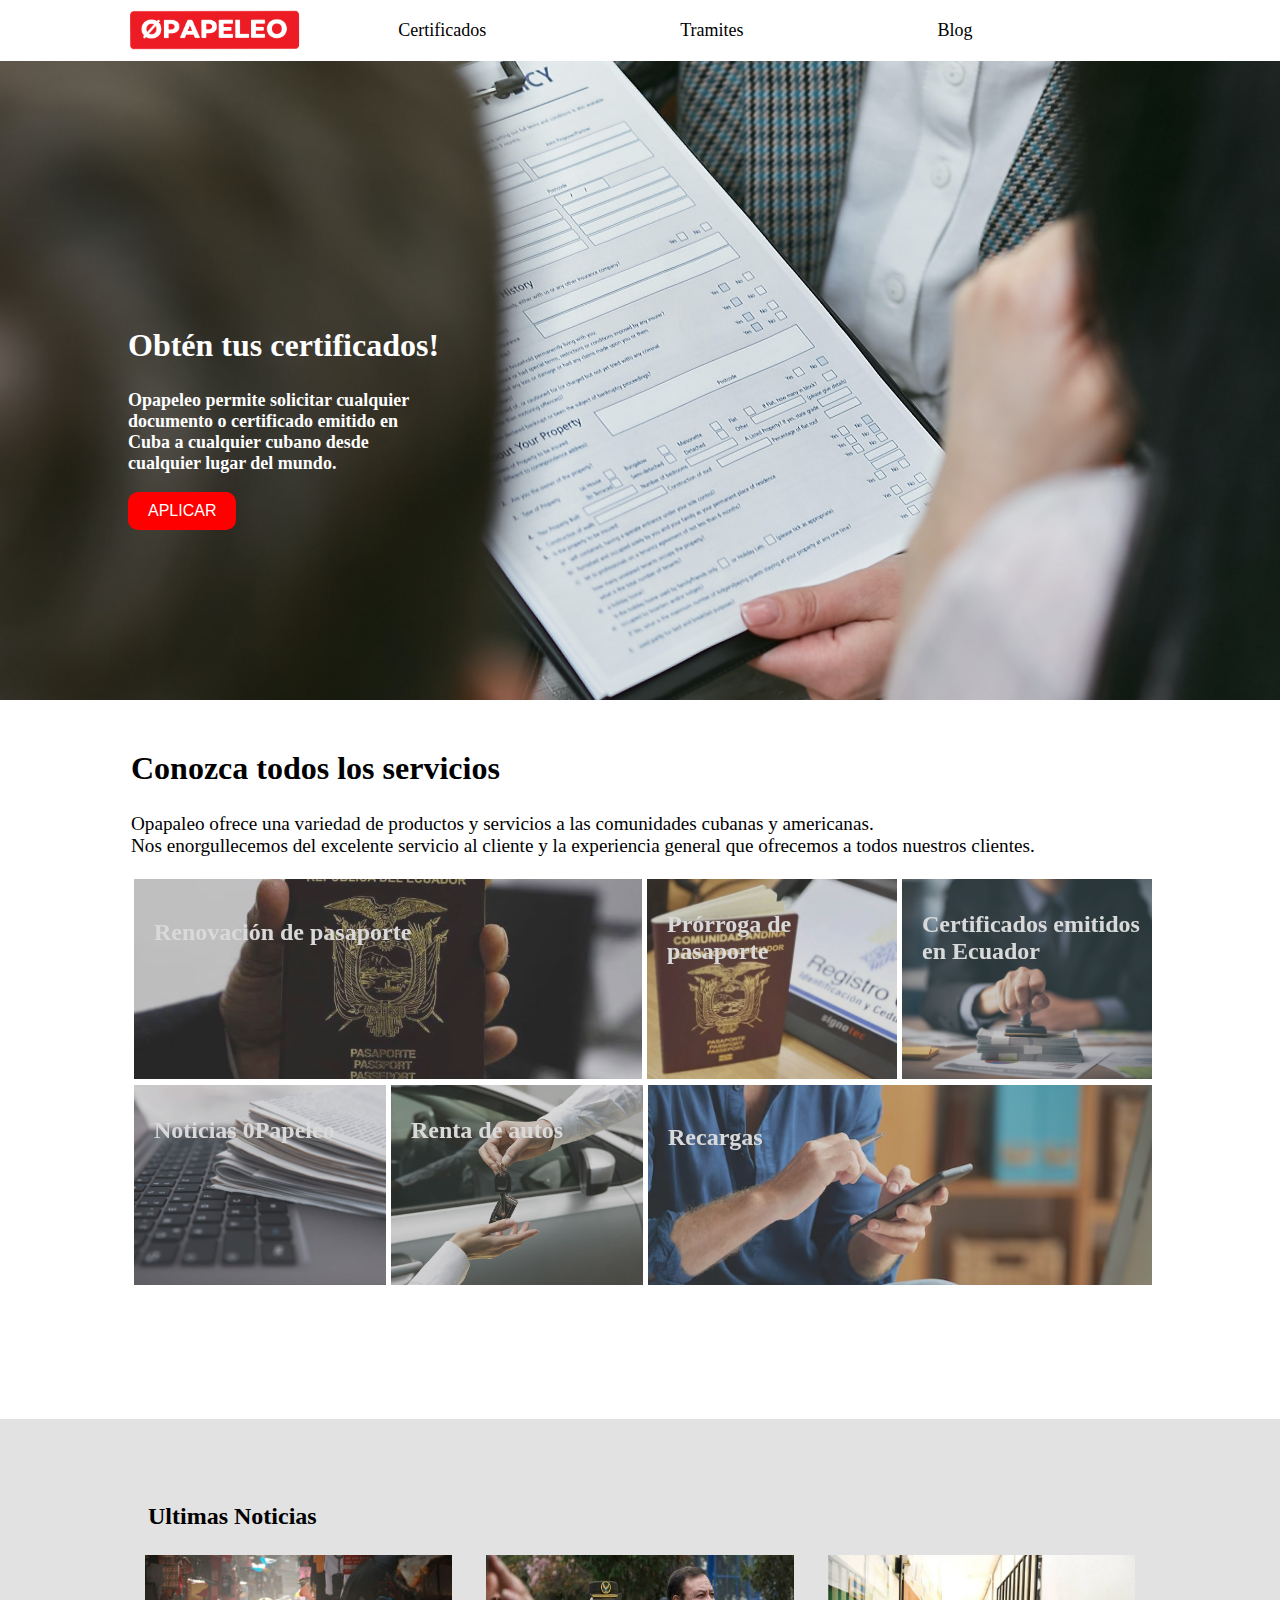
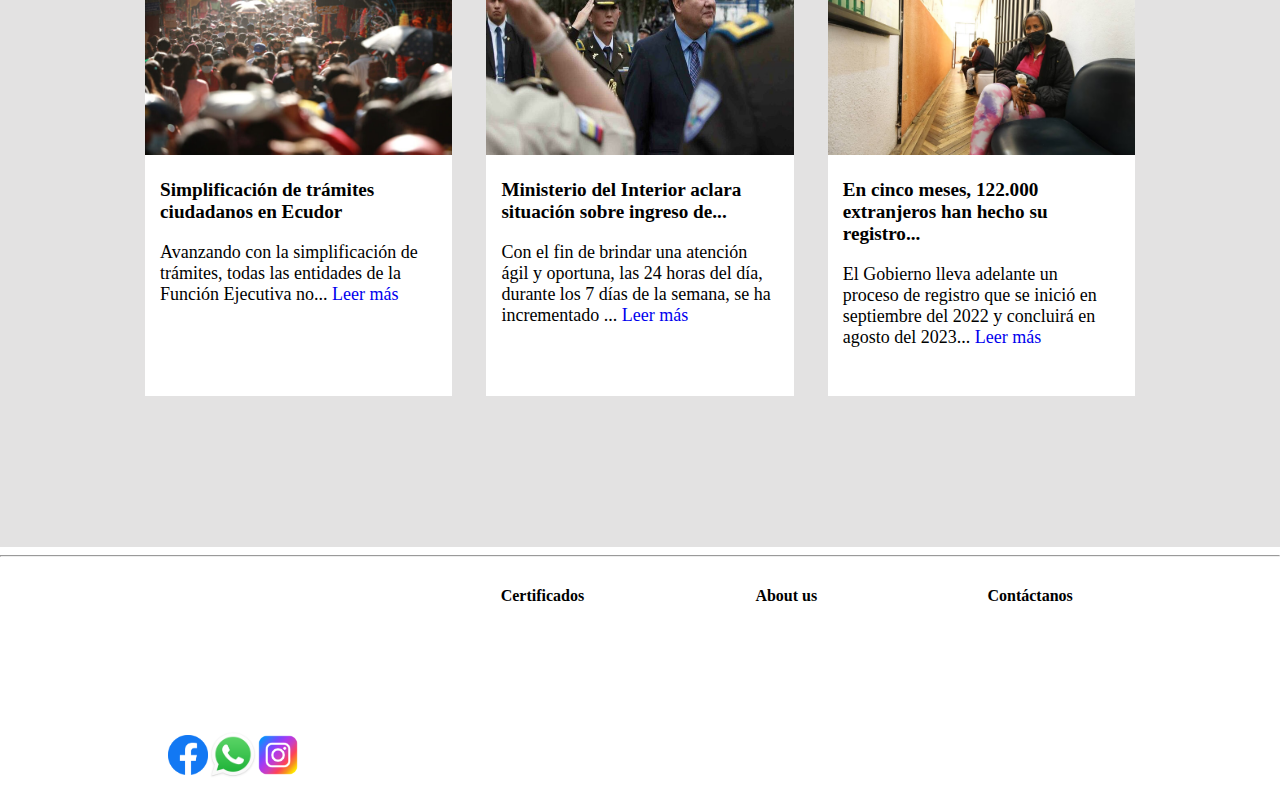
<file: practica1/index.html>
<!DOCTYPE html>
<html lang="es">

<head>
    <meta charset="UTF-8">
    <meta http-equiv="X-UA-Compatible" content="IE=edge">
    <meta name="viewport" content="width=device-width, initial-scale=1.0">
    <title> HTML 5</title>
    <link rel="stylesheet" href="miestilo.css">
</head>

<body>
    <header>
        <nav>
            <img class="logo" src="assets/imgs/logo.png">
            <div class="menuGrande">
                <ul>
                    <li> Certificados</li>
                    <li> Tramites</li>

                    <li> Blog</li>

                </ul>
            </div>
            <div class="menu">
                <ul>
                    <li>
                        <img class="iconomenu" src="assets/imgs/menu.png">
                        <ul class="listamenu">
                            <li class="opcion"> <a
                                    href="https://www.google.com/search?q=codigos+color+ig&rlz=1C1CHBF_esEC1025EC1025&oq=&aqs=chrome.7.69i59i450l8.52025j0j7&sourceid=chrome&ie=UTF-8"></a>
                                Certificados </a> </li>
                            <li class="opcion">Trámires</li>
                            <li class="opcion">Blog</li>
                            <li class="opcion">Contacto</li>
                        </ul>
                    </li>
                </ul>
            </div>
        </nav>
    </header>

    <main class="main">
        <h2> Obtén tus certificados! </h2>
        <p> Opapeleo permite solicitar cualquier documento o certificado emitido en Cuba a cualquier cubano desde
            cualquier lugar del mundo. </p>
        <a href="certificados.html"> <button class="boton"> APLICAR </button></a>
    </main>

    <div class="contenedor">
        <h2> Conozca todos los servicios</h2>
        <p> Opapaleo ofrece una variedad de productos y servicios a las comunidades cubanas y americanas.

            <br>
            Nos enorgullecemos del excelente servicio al cliente y la experiencia general que ofrecemos a todos nuestros
            clientes.
        </p>
        <div class="filaContenedor">
            <div class="rectangulo1">
                <h3> Renovación de pasaporte </h3>

            </div>
            <div class="cuadrado1">
                <h3> Prórroga de pasaporte </h3>
            </div>
            <div class="cuadrado2">
                <h3> Certificados emitidos en Ecuador</h3>
            </div>
        </div>

        <div class="filaContenedor">
            <div class="cuadrado3">
                <h3> Noticias 0Papeleo</h3>

            </div>
            <div class="cuadrado4">
                <h3> Renta de autos</h3>
            </div>
            <div class="rectangulo2">
                <h3> Recargas </h3>
            </div>
        </div>
    </div>

    <div class="noticias">
        <h2> Ultimas Noticias</h2>
        <section>
            <article class="art1">

                <img src="assets/imgs/ec.jpg">
                <h3> Simplificación de trámites ciudadanos en Ecudor </h3>
                <p> Avanzando con la simplificación de trámites, todas las entidades de la Función Ejecutiva no...
                    <a href="enlace-al-articulo-1">Leer más</a>

                </p>
            </article>
            <article class="art1">

                <img src="assets/imgs/migracion.jpeg">
                <h3> Ministerio del Interior aclara situación sobre ingreso de... </h3>
                <p>
                    Con el fin de brindar una atención ágil y oportuna, las 24 horas del día, durante los 7 días de la
                    semana, se ha incrementado ... <a href="https://www.ministeriodegobierno.gob.ec/comunicado-3/">Leer
                        más</a>

                </p>
            </article>
            <article class="art1">

                <img src="assets/imgs/migracion.avif">
                <h3> En cinco meses, 122.000 extranjeros han hecho su registro... </h3>
                <p> El Gobierno lleva adelante un proceso de registro que se inició en septiembre del 2022 y concluirá
                    en agosto del 2023...
                    <a
                        href="https://www.eluniverso.com/noticias/ecuador/migracion-extranjeros-ecuador-registro-2023-nota/">Leer
                        más</a>

                </p>
            </article>

        </section>
    </div>

    <!--
    <div class="masInfo">
        <h2>¡Obtén más información ahora!</h2>
        <p> ¿Tienes preguntas? Estamos aquí para ayudarte. Haz clic en el botón de contacto y te proporcionaremos toda
            la información que necesitas.
        </p>
        <a href="certificados.html"> <button class="boton"> contactar </button></a>
    </div>
    <hr>

    <div class="seccion">
        <div>
            <div>
                <div>
                    <h3>Renovación de pasaporte</h3>
                </div>
            </div>
        </div>
        <div>
            <div>
                <div>
                    <h3>Prórroga de pasaporte</h3>
                </div>
            </div>
        </div>
        <div>
            <div>
                <div>
                    <h3>Certificados emitidos en Cuba</h3>
                </div>
            </div>
        </div>
    </div>
    <hr>

    <div class="seccion">
        <div>
            <div>
                <div>
                    <h3>Noticias Opapeleo</h3>
                </div>
            </div>
        </div>
        <div>
            <div>
                <div>
                    <h3>Renta de autos</h3>
                </div>
            </div>
        </div>
        <div>
            <div>
                <div>
                    <h3>Recargas</h3>
                </div>
            </div>
        </div>
    </div>
    </div>
    <hr>

    <div class="seccion">
        <div>
            <div>
                <div>
                    <div>¿Tiene alguna pregunta? Contáctenos y le ayudaremos.</div>
                </div>
            </div>
            <div>
                <div>
                    <a href="https://opapeleo.com/contacto/">Contáctenos</a>
                </div>
            </div>
        </div>
    </div>
    -->
    <hr>

    <footer>
        <div>


            <div class="contenedorLogoRedes">

                <a href="index.html">
                    <span>
                        <img decoding="async" src="assets/imgs/logo2.png" alt="Icono Opapeleo" title="Icono Opapeleo"
                            class="logo2justify" data-ll-status="loaded">
                        <noscript>
                            <img decoding="async" src="assets/imgs/logo2.png" alt="Icono Opapeleo"
                                title="Icono Opapeleo" class="logo2justify" />
                        </noscript>
                    </span>
                </a>

                <div class="contenedorRedes">
                    <ul class="listaredes">

                        <li>
                            <a href="#" class="redes" title="Seguir en Facebook" target="_blank">
                                <img class="redes" src="assets/imgs/fb.png" alt="Facebook">
                            </a>
                        </li>

                        <li>
                            <a href="https://twitter.com/opapeleo" class="wpp" title="Seguir en Wpp" target="_blank">
                                <img class="wpp" src="assets/imgs/wpp.png" alt="WhatsApp">
                            </a>
                        </li>

                        <li>
                            <a href="#" class="redes" title="redes" target="_blank">
                                <img class="redes" src="assets/imgs/ig.webp" alt="Instagram">
                            </a>
                        </li>

                    </ul>
                </div>
            </div>


            <div>
                <div class="contenedorFooter">
                    <h4> Certificados </h4>
                </div>
                <div class="contenedorFooter">
                    <h4> About us </h4>
                </div>
                <div class="contenedorFooter">
                    <h4> Contáctanos </h4>
                </div>
            </div>
        </div>
    </footer>


</body>

</html>
</file>
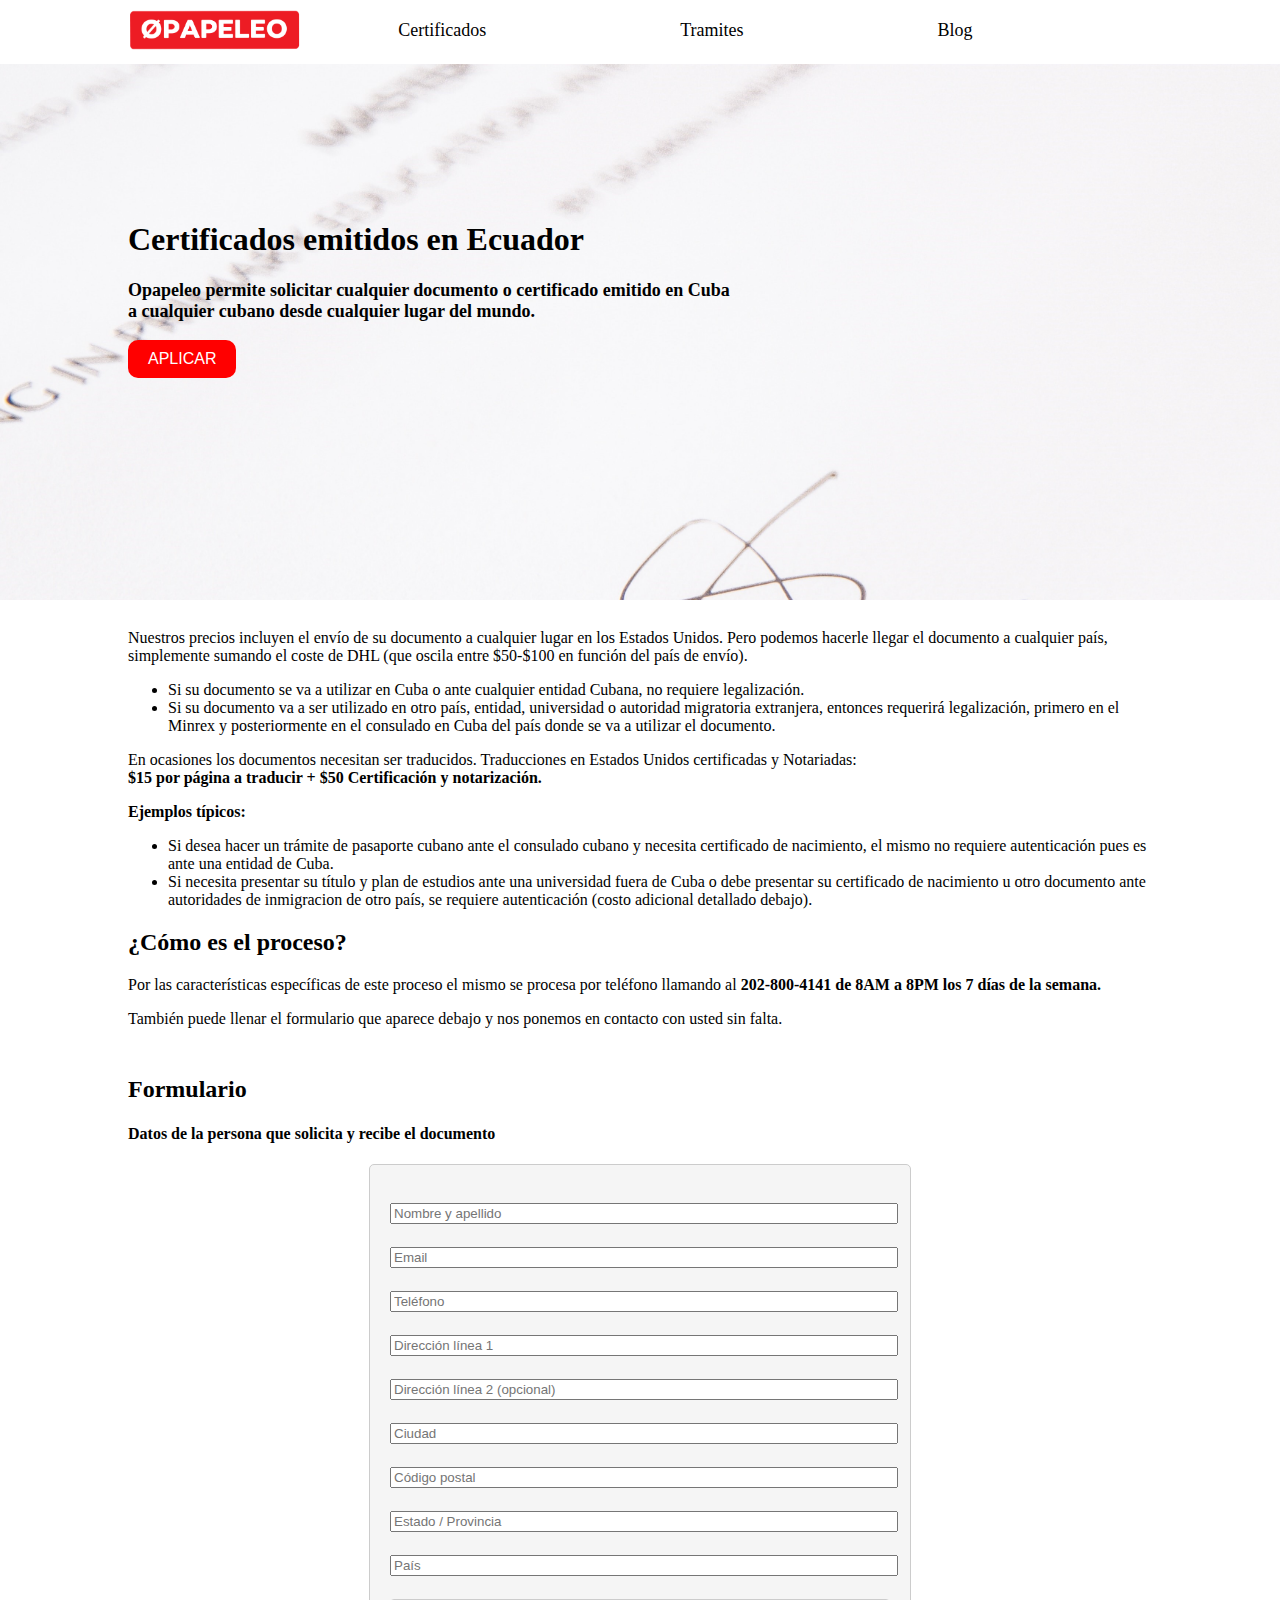
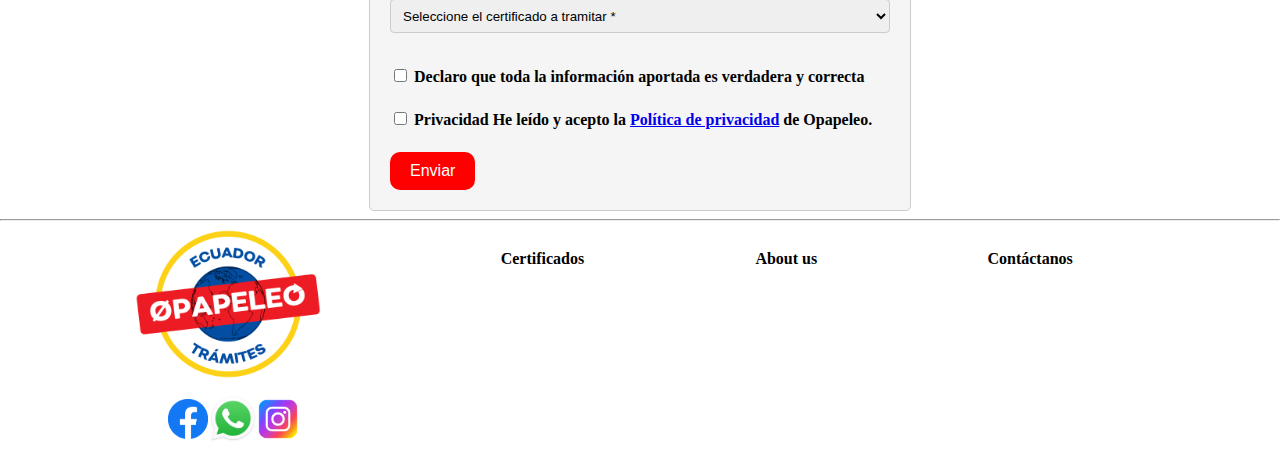
<file: practica1/certificados.html>
<!DOCTYPE html>
<html lang="es">

<head>
    <meta charset="UTF-8">
    <meta http-equiv="X-UA-Compatible" content="IE=edge">
    <meta name="viewport" content="width=device-width, initial-scale=1.0">
    <title> CERTIFICADOS </title>
    <link rel="stylesheet" href="miestilo.css">
</head>

<body>
    <header>
        <nav>
            <a href="index.html"> <img class="logo" src="assets/imgs/logo.png"></a>
            <div class="menuGrande">
                <ul>
                    <li> Certificados</li>
                    <li> Tramites</li>

                    <li> Blog</li>

                </ul>
            </div>
            <div class="menu">
                <ul>
                    <li>
                        <img class="iconomenu" src="assets/imgs/menú.png">
                        <ul class="listamenu">
                            <li class="opcion"> <a
                                    href="https://www.google.com/search?q=codigos+color+ig&rlz=1C1CHBF_esEC1025EC1025&oq=&aqs=chrome.7.69i59i450l8.52025j0j7&sourceid=chrome&ie=UTF-8"
                                    target="_blank"> Certificados </a> </li>
                            <li class="opcion">Trámires</li>
                            <li class="opcion">Blog</li>
                            <li class="opcion">Contacto</li>
                        </ul>
                    </li>
                </ul>
            </div>
        </nav>
    </header>

    <main class="mainTramites">
        <h1> Certificados emitidos en Ecuador</h1>
        <p> Opapeleo permite solicitar cualquier documento o certificado emitido en Cuba a cualquier cubano desde
            cualquier lugar del mundo. </p>
        <a href="#form"> <button class="boton"> APLICAR </button></a>
    </main>
    <div class="certificadosInfo">
        <p> Nuestros precios incluyen el envío de su documento a cualquier lugar en los Estados Unidos. Pero podemos
            hacerle llegar el documento a cualquier país, simplemente sumando el coste de DHL (que oscila entre $50-$100
            en función del país de envío).</p>



        <ul>
            <li>Si su documento se va a utilizar en Cuba o ante cualquier entidad Cubana, no requiere legalización.
            </li>
            <li>Si su documento va a ser utilizado en otro país, entidad, universidad o autoridad migratoria
                extranjera, entonces requerirá legalización, primero en el Minrex y posteriormente en el consulado
                en Cuba del país donde se va a utilizar el documento.</li>
        </ul>


        <p>En ocasiones los documentos necesitan ser traducidos. Traducciones en Estados Unidos certificadas y
            Notariadas:<br><strong>$15 por página a traducir + $50 Certificación y notarización.</strong></p>

        <p><strong>Ejemplos típicos:</strong></p>

        <ul>
            <li>Si desea hacer un trámite de pasaporte cubano ante el consulado cubano y necesita certificado de
                nacimiento, el mismo no requiere autenticación pues es ante una entidad de Cuba.</li>
            <li>Si necesita presentar su título y plan de estudios ante una universidad fuera de Cuba o debe
                presentar su certificado de nacimiento u otro documento ante autoridades de inmigracion de otro
                país, se requiere autenticación (costo adicional detallado debajo).</li>
        </ul>

        <h2>¿Cómo es el proceso?</h2>
        <p>Por las características específicas de este proceso el mismo se procesa por teléfono llamando al
            <strong>202-800-4141 de 8AM a 8PM los 7 días de la semana.</strong>
        </p>
        <p>También puede llenar el formulario que aparece debajo y nos ponemos en contacto con usted sin
            falta.</p>


    </div>

    <div id="form">
        <h2>Formulario</h2>
        <h4>Datos de la persona que solicita y recibe el documento
        </h4>


        <form method="post" class="form">
            <div>
                <input type="hidden">
                <input type="hidden">
                <input type="hidden">
                <input type="hidden">
                <input type="hidden">
                <input type="hidden">
                <input type="hidden">
            </div>
            <div>
                <br>
                <label>
                    <input class="campo"  placeholder="Nombre y apellido" value="" type="text"><br>
                </label>

                <br>
                <label>
                    <input class="campo"  placeholder="Email" value="" type="email"><br>
                </label>

                <br>
                <label>
                    <input  class="campo"   placeholder="Teléfono" value="" type="text">
                </label>
                
                <br>
                <label>
                    <input class="campo"  placeholder="Dirección línea 1" value="" type="text">
                </label>
                <br>
                <label>
                     <input class="campo"  placeholder="Dirección línea 2 (opcional)" value="" type="text">
                </label>

                <br>
                <label>
                     <input class="campo"  placeholder="Ciudad" value="" type="text"> 
                </label>

                <br>
                <label>
                  <input class="campo"  placeholder="Código postal" value="" type="text">
                </label>


                <br>
                <label>
                    <input  class="campo" placeholder="Estado / Provincia" value="" type="text">
                </label>

                <br>
                <label>
                    <input class="campo" placeholder="País" value="" type="text">
                </label>

                <br>
                <label>
                    <select>
                            <option value="Seleccione el certificado que más le interese *">
                                Seleccione el certificado a tramitar *
                            </option>
                            <option value="Certificado de Nacimiento">
                                Certificado de Nacimiento</option>
                            <option value="Certificado de Divorcio">Certificado
                                de Divorcio</option>
                            <option value="Certificado de Matrimonio">
                                Certificado de Matrimonio</option>
                            <option value="Certificado de Defunción">Certificado
                                de Defunción</option>
                            <option value="Certificado de Antecedentes Penales">
                                Certificado de Antecedentes Penales</option>
                            <option value="Certificado de Movimiento Migratorio">
                                Certificado de Movimiento Migratorio</option>
                            <option value="Certificado de Título de Graduado">
                                Certificado de Título de Graduado</option>
                            <option value="Certificado de Programas de estudio o Plan temático de estudios">
                                Certificado de Programas de estudio o Plan
                                temático de estudios</option>
                            <option value="Certificado de Notas de estudios terminados">
                                Certificado de Notas de estudios terminados
                            </option>
                            <option value="Certificado de Herederos">Certificado
                                de Herederos</option>
                            <option value="Certificado de Actos de Última Voluntad">
                                Certificado de Actos de Última Voluntad</option>
                            <option value="Certificado de Capacidad Legal para Matrimonio">
                                Certificado de Capacidad Legal para Matrimonio
                            </option>
                        </select>
                </label>

                <br>
                <label><input type="checkbox" value="Privacidad"> Declaro
                    que toda la información aportada es verdadera y
                    correcta</label>

                <br>

                <label> <input type="checkbox" name="privacy[]" value="Privacidad"> Privacidad He
                    leído y acepto la <a href="https://tramites.opapeleo.com/politica-de-privacidad?lang=es"
                        target="_blank">Política de privacidad</a> de
                    Opapeleo.
                </label>
                <br>

                <input class="boton" type="submit" value="Enviar"><span></span>

            </div>
        </form>
    </div>

    <hr>
    <footer>
        <div>


            <div class="contenedorLogoRedes">

                <a href="index.html">
                    <span>
                        <img decoding="async" src="assets/imgs/logo2.png" alt="Icono Opapeleo" title="Icono Opapeleo"
                            class="logo2justify" data-ll-status="loaded">
                        <noscript>
                            <img decoding="async" src="assets/imgs/logo2.png" alt="Icono Opapeleo"
                                title="Icono Opapeleo" class="logo2justify" />
                        </noscript>
                    </span>
                </a>

                <div class="contenedorRedes">
                    <ul class="listaredes">

                        <li>
                            <a href="#" class="redes" title="Seguir en Facebook" target="_blank">
                                <img class="redes" src="assets/imgs/fb.png" alt="Facebook">
                            </a>
                        </li>

                        <li>
                            <a href="https://twitter.com/opapeleo" class="wpp" title="Seguir en Wpp" target="_blank">
                                <img class="wpp" src="assets/imgs/wpp.png" alt="WhatsApp">
                            </a>
                        </li>

                        <li>
                            <a href="#" class="redes" title="redes" target="_blank">
                                <img class="redes" src="assets/imgs/ig.webp" alt="Instagram">
                            </a>
                        </li>

                    </ul>
                </div>
            </div>


            <div>
                <div class="contenedorFooter">
                    <h4> Certificados </h4>
                </div>
                <div class="contenedorFooter">
                    <h4> About us </h4>
                </div>
                <div class="contenedorFooter">
                    <h4> Contáctanos </h4>
                </div>
            </div>
        </div>
    </footer>




</body>

</html>
</file>
<file: practica1/miestilo.css>
body {
    width: 100%;
    margin: 0%;
}

header {
    position: fixed;
    width: 100%;
    margin-top: 0%;
    background-color: white;
    z-index: 9999;
    padding-bottom: 10px;

}

.menu ul li:hover .listamenu {
    display: block;
    border-bottom-color: red;
}

.iconomenu ul {
    list-style: none;


}

.menuGrande {
    width: 60%;

}

.menuGrande ul {
    display: flex;
    list-style-type: none;
    margin: 0%;
}

.menuGrande ul li {
    list-style: none;
    font-size: large;
    padding: 10px;
}

.menuGrande ul li:hover {
    display: block;

    border-bottom-color: red;
}

.menu {
    position: relative;
    float: right;
    margin-right: 20px;
    display: none;
}

.menu ul {
    margin-top: 0%;
}

.iconomenu {
    width: 5%;
    position: relative;
    cursor: pointer;
    align-self: flex-start;
    float: right;
    margin-top: 10px;

}

.menu ul li {
    list-style-type: none;
    font-size: x-large;
}

.logo {
    height: 40px;

}

nav {
    padding-top: 10px;
    padding-left: 10%;
    width: 100%;
    display: flex;


}


nav ul {
    width: 100%;
    padding-left: 0%;
    justify-content: space-around;
}

.listamenu {
    list-style: none;
    width: 100%;
    display: none;

}

.boton {
    display: inline-block;
    padding: 10px 20px;
    border-radius: 10px;
    background-color: red;
    color: white;
    text-align: center;
    text-decoration: none;
    font-size: 16px;
    cursor: pointer;
    border: none;

}

.boton:hover {
    color: red;
    background-color: white;

}

.boton:hover a {
    color: red;
    background-color: white;

}

.boton:active {
    background-color: red;
}

.boton a {
    color: white;
    display: block;
    text-decoration: none;
}

.opcion {
    border: solid black 1px;
    font-size: x-large;
    padding: 10px;
    cursor: pointer;
    background-color: white;
}

.main {
    background-image: url(assets/imgs/tramite2.jpg);
    background-size: cover;
    background-position: center;
    height: 400px;
    padding-top: 300px;
    padding-left: 10%;
    padding-right: 100px;
}

main h2 {
    color: white;
    font-size: xx-large;
}

main p {
    color: white;
    font-weight: bold;
    width: 30%;
    font-size: large;
}
.seccion {
    padding-top: 5%;
    padding-bottom: 5%;
    border-radius: 15px;
    margin-top: 10px;
    width: auto;
    padding-left: 10%;
    padding-right: 10%;
}

.seccion p {
    width: 50%;
}

/* CONTENEDOR SERVICIOS */
.contenedor {
    border: solid white 3px;
    padding: 10%;
    padding-top: 20px;
    width: auto;
}

.contenedor h2 {
    font-size: xx-large;
}

.contenedor p {
    font-size: larger;
}

.filaContenedor {
    border: solid white 3px;
    display: flex;
    width: 100%;
    height: 200px;

}

.filaContenedor h3 {
    padding-left: 20px;
    padding-top: 3%;

}


.rectangulo2 {
    background-image: url(assets/imgs/recargas.avif);
    background-size: cover;
    background-position: center;
    width: 50%;
    filter: contrast(0.7);

}

.rectangulo2:hover {
    filter: brightness(1);
}

.rectangulo2 h3 {
    position: relative;
    z-index: 1;
    color: white;
    font-size: x-large;
}

.rectangulo1 {

    width: 50.8%;
    background-image: url('assets/imgs/passport.avif');
    background-size: cover;
    background-position: center;
    filter: contrast(0.7);
    transition: filter 0.3s;
}

.rectangulo1 h3 {
    position: relative;
    z-index: 1;
    color: white;
    font-size: x-large;
}

.rectangulo1:hover {
    filter: brightness(1);
    transition: filter 0.3s ease;
}


.cuadrado1 {
    background-image: url(assets/imgs/passport2.jpg);
    background-size: cover;
    background-position: center;
    width: 25%;
    filter: contrast(0.7);
    transition: filter 0.3s;
    margin-right: 5px;
    margin-left: 5px;
}

.cuadrado1:hover {
    filter: brightness(1);
    transition: filter 0.3s ease;
}

.cuadrado1 h3 {
    position: relative;
    z-index: 1;
    color: white;
    font-size: x-large;
}

.cuadrado2 {

    background-image: url(assets/imgs/sello.jpg);
    background-size: cover;
    background-position: center;
    width: 25%;
    filter: contrast(0.7);
    transition: filter 0.3s;

}

.cuadrado2:hover {
    filter: brightness(1);
    transition: filter 0.3s ease;
}

.cuadrado2 h3 {
    position: relative;
    z-index: 1;
    color: white;
    font-size: x-large;
}

.cuadrado3 {
    position: relative;

    background-image: url(assets/imgs/noticias.jpg);
    background-size: cover;
    background-position: center;
    width: 25%;
    filter: contrast(0.7);
    transition: filter 0.3s;
    margin-right: 5px;

}

.cuadrado3:hover {
    filter: brightness(1);
    transition: filter 0.3s ease;
}

.cuadrado3 h3 {
    position: relative;
    z-index: 1;
    color: white;
    font-size: x-large;
}

.cuadrado4 {
    position: relative;
    margin-right: 5px;

    background-image: url(assets/imgs/renta.jpg);
    background-size: cover;
    background-position: center;
    width: 25%;
    filter: contrast(0.7);
    transition: filter 0.3s;

}

.cuadrado4:hover {
    filter: brightness(1);
    transition: filter 0.3s ease;
}

.cuadrado4 h3 {
    position: relative;
    z-index: 1;
    color: white;
    font-size: x-large;
}

/* MAS INFORMACION HOME */

.masInfo {
    background-image: url(assets/imgs/tel.jpg);
    background-size: cover;
    padding-top: 15%;
    padding-bottom: 15%;
    border-radius: 15px;
    margin-top: 10px;
    width: auto;
    padding-left: 10%;
    padding-right: 10%;


}

.masInfo h2 {
    color: white;
    font-weight: bold;

}

.masInfo p {
    width: 50%;
    color: white;
    font-weight: bold;

}



a:visited {

    text-decoration: none;
}


/* noticias */
.noticias {

    align-items: center;
    padding: 5% 10% 5% 10%;
    justify-content: space-around;
    background-color: #e3e2e2;
    height: 600px;
}

.noticias h2 {
    padding-left: 20px;
    font-size: x-large;

}

.noticias section {
    display: flex;
    justify-content: space-around;

}

.noticias article {
    margin: 5px;
    width: 30%;
    padding-bottom: 30px;
    height: auto;
    background-color: white;

}

article img {
    width: 100%;
    height: 200px;

    ;
}

article h3 {
    padding-left: 15px;
    padding-right: 20px;
    margin-top: 20px;
    font-size: larger;
}

article p {
    margin-top: 10px;
    padding-right: 20px;
    padding-left: 15px;
    font-size: large;
}

article p a {
    text-decoration: none;

}

article p a:visited {
    text-decoration: none;
    color: black;

}

article p a:hover {
    color: red
}


/* FOOTER */
footer {
    padding-left: 10%;
    padding-right: 10%;
}

footer div {
    align-items: center;
    display: flex;
}

.contenedorFooter {
    display: inline-block;
    width: 25%;
    text-align: center;
    align-self: start;
}

.contenedorLogoRedes {
    width: 30%;
    align-items: baseline;
    display: inline-block;


}

.logo2justify {
    width: 200px;
}

/*Logos redes*/
.contenedorRedes {
    padding-left: auto;
}

.listaredes {
    width: 20%;
    list-style-type: none;
    display: inline-flex;
    display: inline-flex;
}

footer div div{
    display:contents
}

.redes {
    width: 40px;
}

.wpp {
    width: 50px;
    margin-top: -5px;
}

@media screen and (max-width: 700px) {
    nav {
        padding-left: 0%;
    }

    .menuGrande {
        display: none;
    }

    .menu {
        display: block;
    }

    .listamenu {
        position: absolute;
    }

    .filaContenedor {
        display: inline;

    }

    .main {
        background-image: url(assets/imgs/noticias.jpg);
        background-size: cover;
        background-position: initial;
        padding-top: 25%;

    }

    .main h2 {
        margin-top: 0%;
    }

    .main p {
        width: 70%;
    }


    .rectangulo1 {
        width: 100%;
        height: 180px;
        display: flex;
        justify-content: center;
        align-items: center;
        margin-bottom: 5px;
    }

    .rectangulo2 {
        width: 100%;
        height: 180px;
        display: flex;
        justify-content: center;
        align-items: center;
    }

    .cuadrado1 {
        width: 100%;
        height: 180px;
        display: flex;
        justify-content: center;
        align-items: center;
        margin: 0%;
        margin-bottom: 5px;
    }

    .cuadrado2 {
        width: 100%;
        height: 180px;
        display: flex;
        justify-content: center;
        align-items: center;
    }

    .cuadrado3 {
        width: 100%;
        height: 180px;
        display: flex;
        justify-content: center;
        align-items: center;
        margin-top: -12px;
        margin-bottom: 5px;


    }

    .cuadrado4 {
        width: 100%;
        height: 180px;
        display: flex;
        justify-content: center;
        align-items: center;
        margin-bottom: 5px;

    }

    .noticias {
        display: inline-block;
        height: auto;
        padding-left: 15%;
    }

    .noticias section {
        display: block;
    }

    .noticias article {
        display: inline;
        width: 100%;
        background-color: #e3e2e2;


    }


    .art1 img {
        width: 80%;

    }

    .art1 h3 {
        width: 80%;
    }

    .art1 p {
        width: 80%;

    }

    footer {
        padding: 0%;
    }

    footer div {
        display: block;


    }

    .contenedorLogoRedes {

        width: 100%;
        justify-content: center;
        align-items: center;
        padding-left: 28%;
    }

    .contenedorRedes {
        display: block;
        justify-content: center;
    }

    .listaredes {
        padding-left: 50px;
        margin: 0%;
        margin-top: 1%;

    }

    footer div div {
        display: flex;
        justify-content: center;
    }

    .redes {

        width: 30px;
    }

    .wpp {
        width: 40px;
        margin-top: -5px;
    }


}

/* PAG 2*/

.mainTramites{
    background-image: url(assets/imgs/tramite.jpg);
    background-size: cover;
    background-position: center;
    height: 400px;
    padding-top: 200px;
    padding-left: 10%;
    padding-right: 50px;
}

.mainTramites p{
    color: black;
    width: 55%;
    
}
.certificadosInfo{
    padding: 1% 10% 0% 10%;
}
/*CSS FORM*/
#form{
    padding: 1% 10% 0% 10%;

}
.form{
    margin: auto;
    max-width: 500px;
    margin: 0 auto;
    padding: 20px;
    background-color: #f5f5f5;
    border: 1px solid #ccc;
    border-radius: 5px;
    margin-top: 20px;
}


label {
    display: block;
    margin-bottom: 5px;
    font-weight: bold;
}

select {
    width: 100%;
    padding: 8px;
    margin-bottom: 10px;
    border: 1px solid #ccc;
    border-radius: 4px;
}

select {
    height: 34px;
}
.campo{
    width: 100%;
    height: 20pxs;
}

button[type="submit"] {
    padding: 10px 20px;
    background-color: red;
    color: #fff;
    border: none;
    border-radius: 4px;
    cursor: pointer;
}

button[type="submit"]:hover {
    background-color: red;
}

.error {
    color: red;
    margin-top: 5px;
    font-size: 14px;
}
</file>
